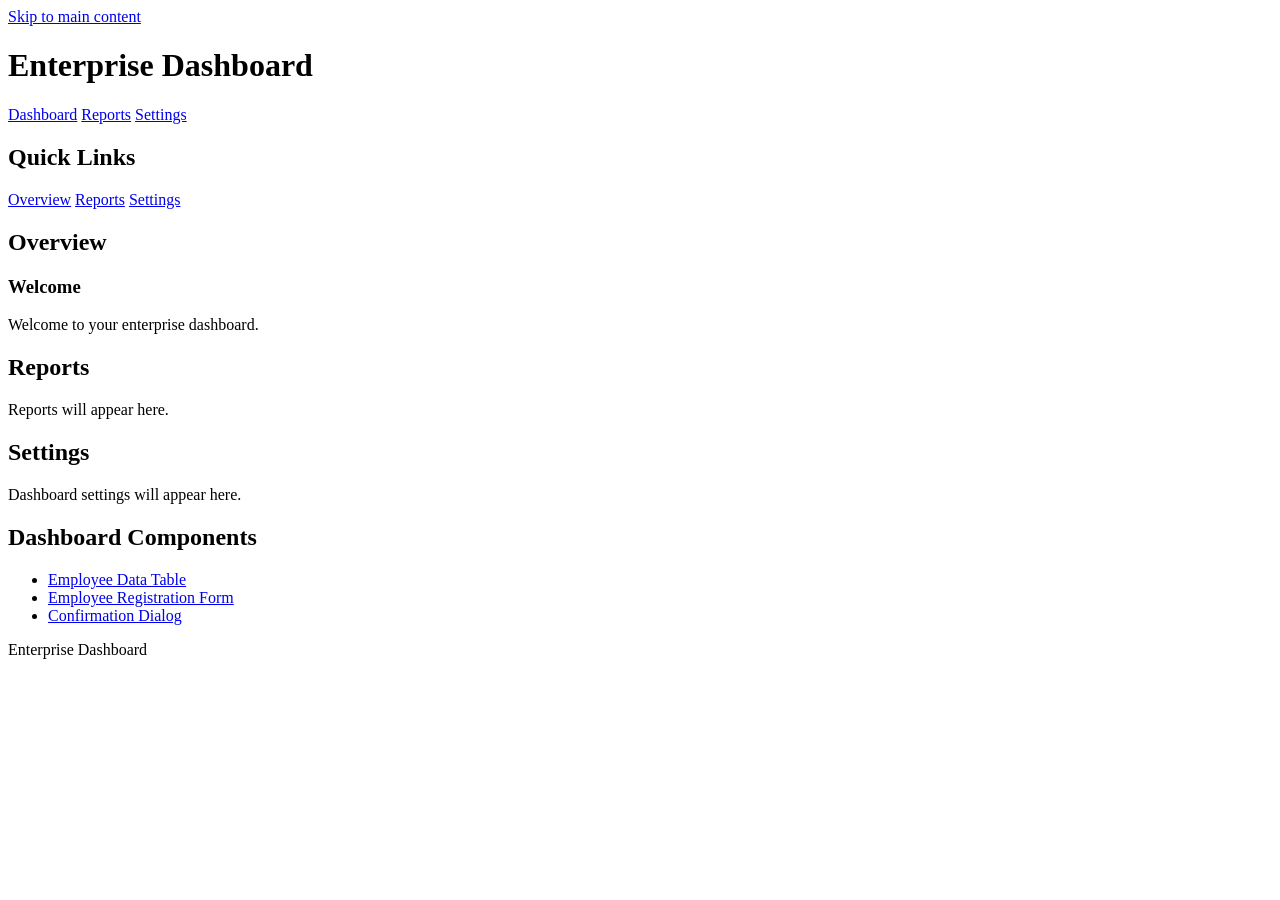
<file: index.html>
<!DOCTYPE html>
<html lang="en">
<head>
    <meta charset="UTF-8">
    <meta name="viewport" content="width=device-width, initial-scale=1.0">
    <meta name="description" content="Accessible enterprise dashboard">
    <title>Enterprise Dashboard</title>
</head>

<body>

    <a href="#main-content">Skip to main content</a>

    <header>
        <h1>Enterprise Dashboard</h1>

        <nav aria-label="Main navigation">
    <a href="index.html" aria-current="page">Dashboard</a>
    <a href="pages/reports.html">Reports</a>
    <a href="pages/settings.html">Settings</a>
</nav>
    </header>

    <aside aria-label="Sidebar">
        <h2>Quick Links</h2>
        <nav aria-label="Sidebar navigation">
    <a href="index.html" aria-current="page">Overview</a>
    <a href="pages/reports.html">Reports</a>
    <a href="pages/settings.html">Settings</a>
</nav>
    </aside>

    <main id="main-content">
        <section id="overview">
            <h2>Overview</h2>

            <article>
                <h3>Welcome</h3>
                <p>Welcome to your enterprise dashboard.</p>
            </article>
        </section>

        <section id="reports">
            <h2>Reports</h2>
            <p>Reports will appear here.</p>
        </section>

        <section id="settings">
            <h2>Settings</h2>
            <p>Dashboard settings will appear here.</p>
        </section>
        <section id="components" aria-labelledby="components-heading">
    <h2 id="components-heading">Dashboard Components</h2>

    <ul>
        <li>
            <a href="components/data-table.html">
                Employee Data Table
            </a>
        </li>

        <li>
            <a href="components/accessible-form.html">
                Employee Registration Form
            </a>
        </li>

        <li>
            <a href="components/modal.html">
                Confirmation Dialog
            </a>
        </li>
    </ul>
</section>
    </main>

    <footer>
        <p>Enterprise Dashboard</p>
    </footer>

</body>
</html>
</file>
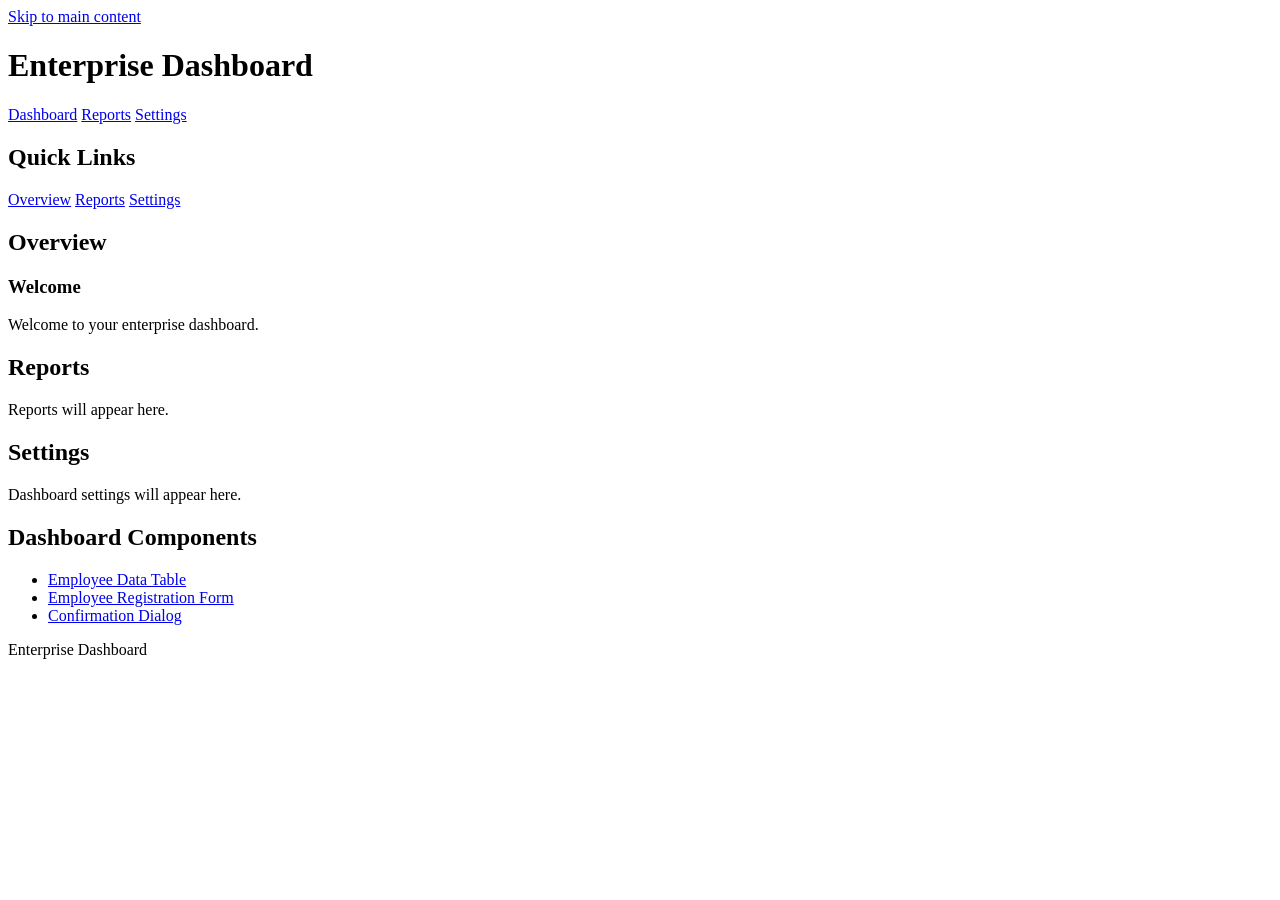
<file: Task-2/index.html>
<!DOCTYPE html>
<html lang="en">
<head>
    <meta charset="UTF-8">
    <meta name="viewport" content="width=device-width, initial-scale=1.0">
    <meta name="description" content="Accessible enterprise dashboard">
    <title>Enterprise Dashboard</title>
</head>

<body>

    <a href="#main-content">Skip to main content</a>

    <header>
        <h1>Enterprise Dashboard</h1>

        <nav aria-label="Main navigation">
    <a href="index.html" aria-current="page">Dashboard</a>
    <a href="pages/reports.html">Reports</a>
    <a href="pages/settings.html">Settings</a>
</nav>
    </header>

    <aside aria-label="Sidebar">
        <h2>Quick Links</h2>
        <nav aria-label="Sidebar navigation">
    <a href="index.html" aria-current="page">Overview</a>
    <a href="pages/reports.html">Reports</a>
    <a href="pages/settings.html">Settings</a>
</nav>
    </aside>

    <main id="main-content">
        <section id="overview">
            <h2>Overview</h2>

            <article>
                <h3>Welcome</h3>
                <p>Welcome to your enterprise dashboard.</p>
            </article>
        </section>

        <section id="reports">
            <h2>Reports</h2>
            <p>Reports will appear here.</p>
        </section>

        <section id="settings">
            <h2>Settings</h2>
            <p>Dashboard settings will appear here.</p>
        </section>
        <section id="components" aria-labelledby="components-heading">
    <h2 id="components-heading">Dashboard Components</h2>

    <ul>
        <li>
            <a href="components/data-table.html">
                Employee Data Table
            </a>
        </li>

        <li>
            <a href="components/accessible-form.html">
                Employee Registration Form
            </a>
        </li>

        <li>
            <a href="components/modal.html">
                Confirmation Dialog
            </a>
        </li>
    </ul>
</section>
    </main>

    <footer>
        <p>Enterprise Dashboard</p>
    </footer>

</body>
</html>
</file>
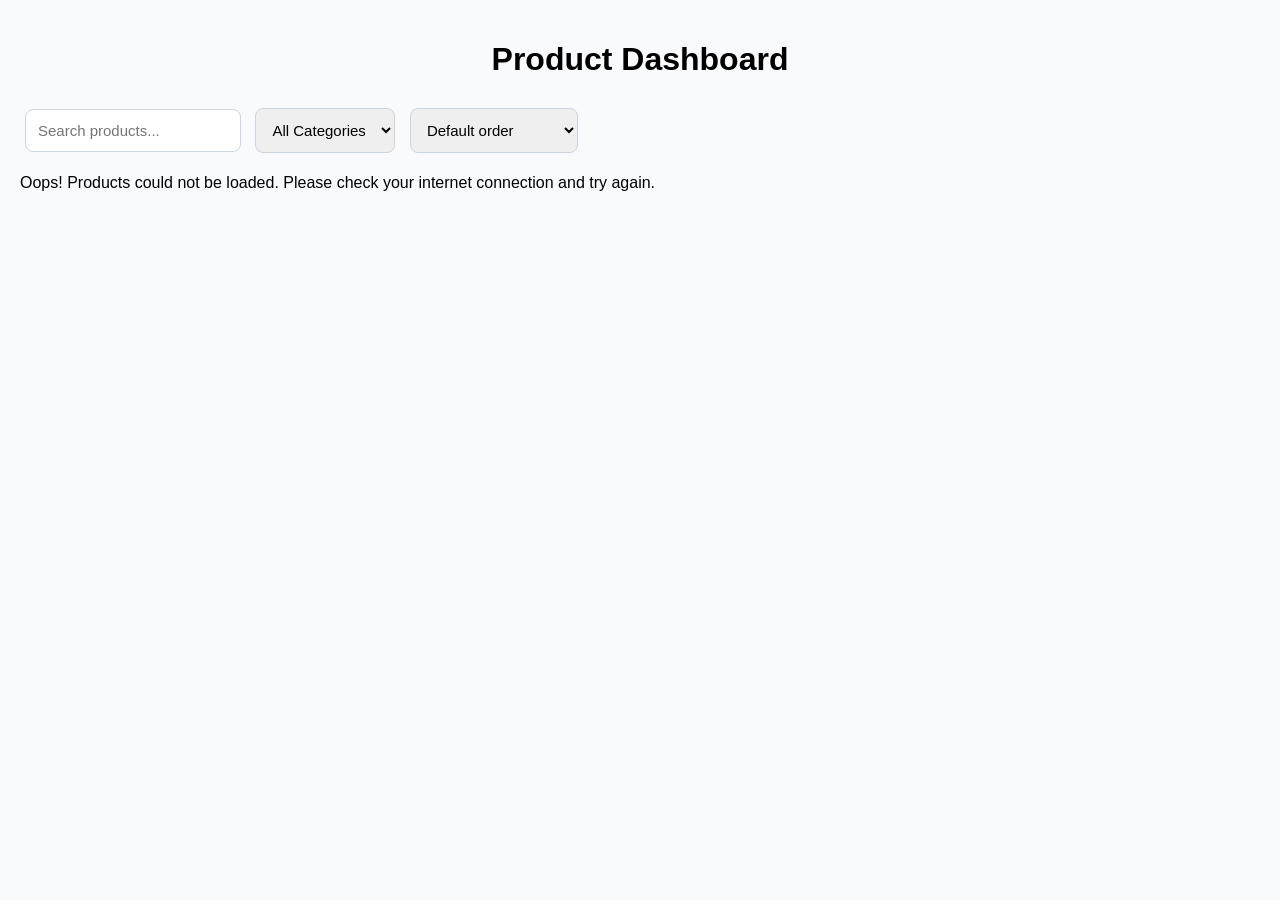
<file: Task-4/index.html>
<!DOCTYPE html>
<html lang="en">
<head>
    <meta charset="UTF-8">
    <meta name="viewport" content="width=device-width, initial-scale=1.0">
    <meta name="description" content="Dynamic product dashboard">
    <link rel="stylesheet" href="style.css">
    <title>Product Dashboard</title>
</head>
<body>

    <header>
        <h1>Product Dashboard</h1>
    </header>

    <main>
        <input
            type="search"
            id="searchInput"
            placeholder="Search products..."
            aria-label="Search products"
        >

        <select id="categoryFilter" aria-label="Filter by category">
            <option value="all">All Categories</option>
        </select>

        <select id="sortSelect" aria-label="Sort products">
            <option value="default">Default order</option>
            <option value="low-high">Price: Low to High</option>
            <option value="high-low">Price: High to Low</option>
        </select>

  <div id="loadingMessage" role="status">
    <p>Loading products...</p>
    <div class="skeleton-container">
        <div class="skeleton-card"></div>
        <div class="skeleton-card"></div>
        <div class="skeleton-card"></div>
    </div>
</div>

        <p id="errorMessage" role="alert" hidden></p>

        <section id="productList" aria-label="Products">
        </section>
    </main>

    <script type="module" src="app.js"></script>

</body>
</html>
</file>
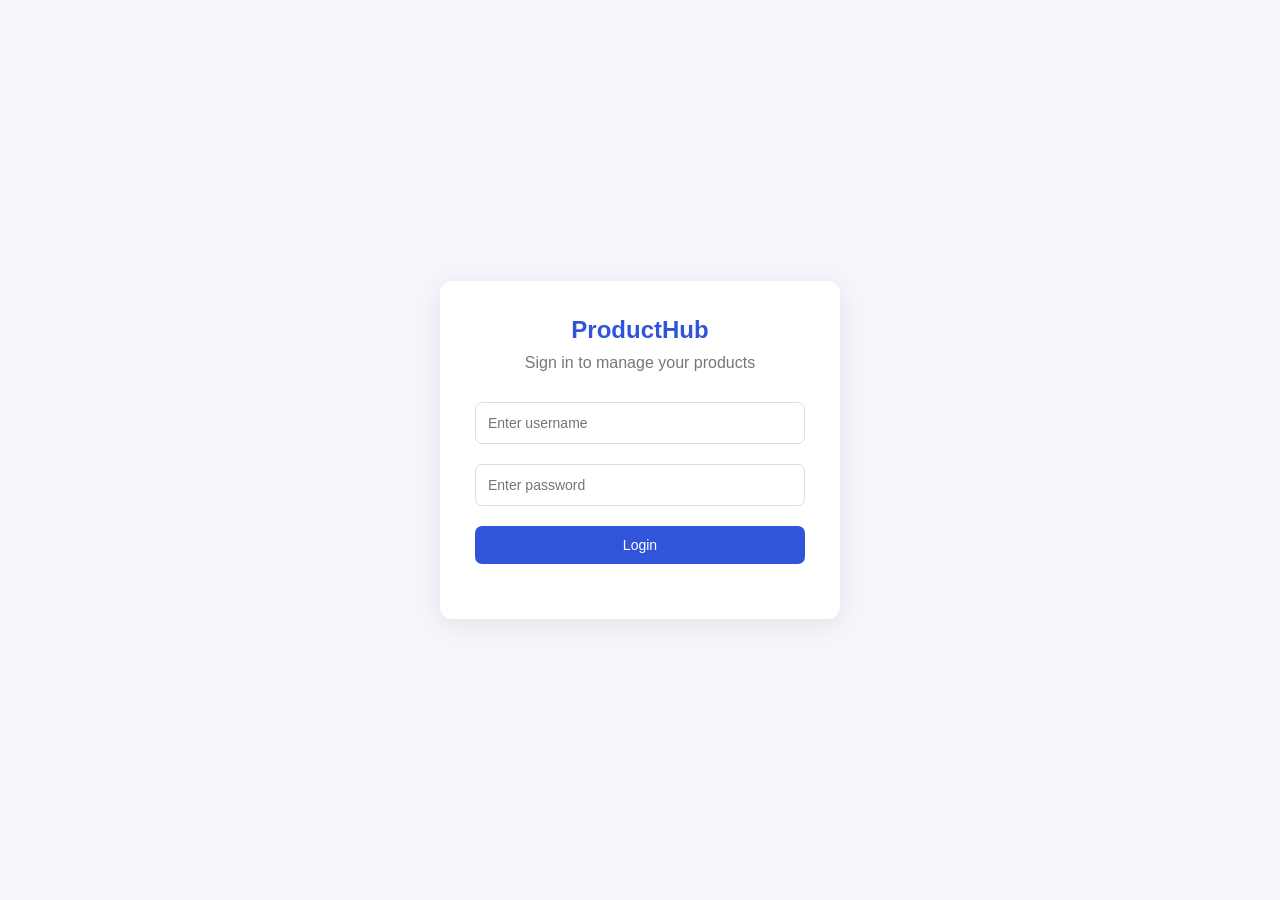
<file: Task-5/index.html>
<!DOCTYPE html>
<html lang="en">
<head>
    <meta charset="UTF-8">
    <meta name="viewport" content="width=device-width, initial-scale=1.0">
    <title>ProductHub | Management Dashboard</title>
    <link rel="stylesheet" href="css/style.css">
</head>
<body>

    <!-- Login Section -->
    <section id="loginSection">
        <div class="login-container">
            <h1>ProductHub</h1>
            <p>Sign in to manage your products</p>

            <form id="loginForm">
                <input
                    type="text"
                    id="username"
                    placeholder="Enter username"
                    required
                >

                <input
                    type="password"
                    id="password"
                    placeholder="Enter password"
                    required
                >

                <button type="submit">Login</button>
                <p id="loginError"></p>
            </form>
        </div>
    </section>

    <!-- Dashboard Section -->
    <section id="dashboardSection" hidden>

        <header>
            <h1>ProductHub</h1>
            <div>
                <span id="welcomeMessage"></span>
                <button id="logoutBtn">Logout</button>
            </div>
        </header>

        <main class="dashboard">

            <div class="dashboard-heading">
                <div>
                    <h2>Product Management</h2>
                    <p>Manage your product collection</p>
                </div>
                <button id="addProductBtn">+ Add Product</button>
            </div>

            <!-- Product Form -->
            <section id="productFormSection" hidden>
                <h3 id="formTitle">Add New Product</h3>

                <form id="productForm">
                    <input type="hidden" id="productId">

                    <input
                        type="text"
                        id="productName"
                        placeholder="Product name"
                        required
                    >

                    <input
                        type="number"
                        id="productPrice"
                        placeholder="Price"
                        min="0.01"
                        step="0.01"
                        required
                    >

                    <input
                        type="text"
                        id="productCategory"
                        placeholder="Category"
                        required
                    >

                    <textarea
                        id="productDescription"
                        placeholder="Product description"
                        required
                    ></textarea>

                    <button type="submit">Save Product</button>
                    <button type="button" id="cancelBtn">Cancel</button>
                </form>
            </section>

            <!-- Product Catalog -->
            <section>
                <h3>Our Products</h3>

                <input
                    type="search"
                    id="searchInput"
                    placeholder="Search products..."
                >

                <p id="productCount"></p>

                <div id="productList" class="product-grid"></div>

                <p id="emptyMessage" hidden>No products found.</p>
            </section>

        </main>
    </section>

    <script type="module" src="js/app.js"></script>

</body>
</html>
</file>
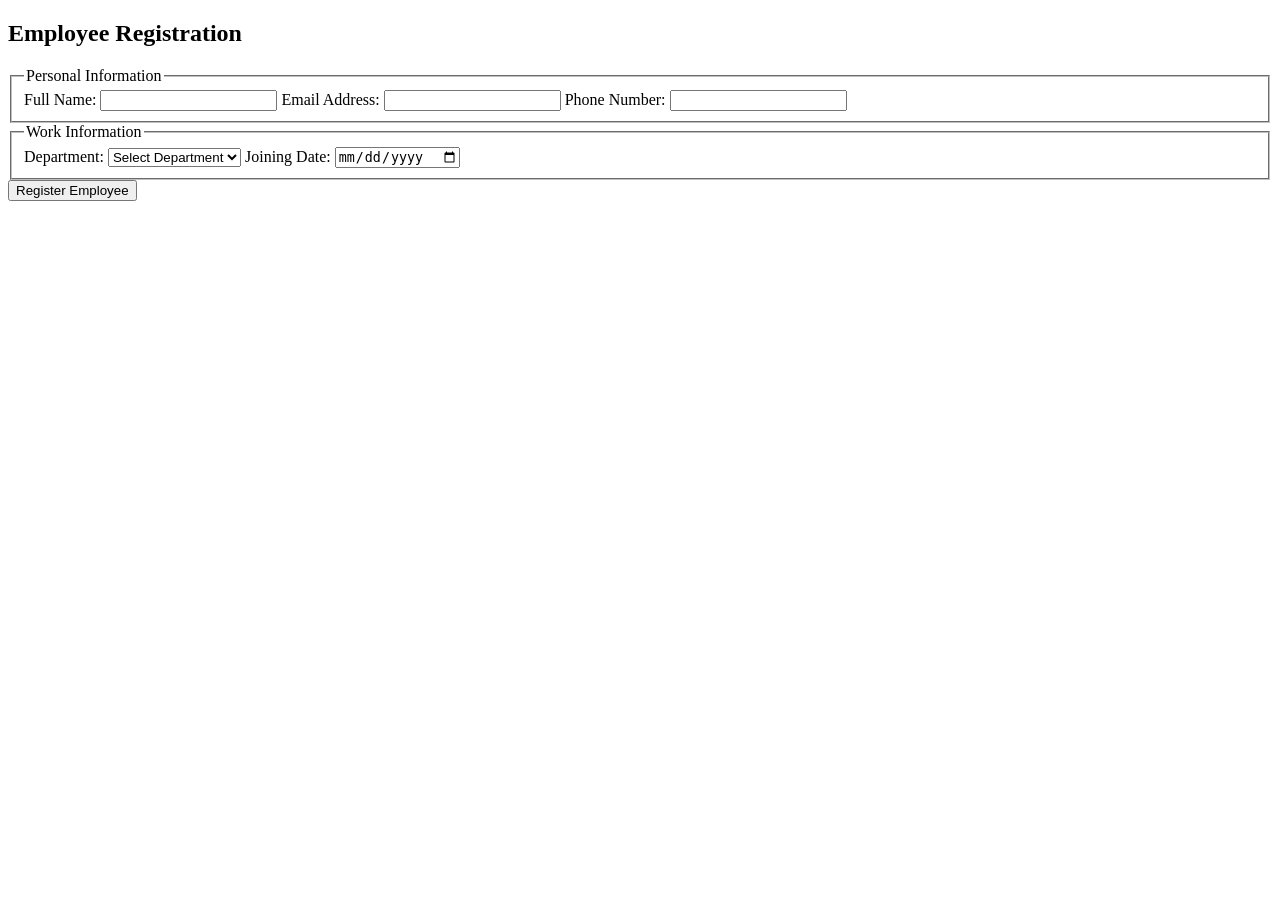
<file: components/accessible-form.html>
<!DOCTYPE html>
<html lang="en">
<head>
    <meta charset="UTF-8">
    <meta name="viewport" content="width=device-width, initial-scale=1.0">
    <title>Employee Registration Form</title>
</head>
<body>

    <main>
        <section aria-labelledby="form-heading">

            <h1 id="form-heading">Employee Registration</h1>

            <form action="#" method="get">

                <fieldset>
                    <legend>Personal Information</legend>

                    <label for="name">Full Name:</label>
                    <input
                        type="text"
                        id="name"
                        name="name"
                        autocomplete="name"
                        required
                    >

                    <label for="email">Email Address:</label>
                    <input
                        type="email"
                        id="email"
                        name="email"
                        autocomplete="email"
                        required
                    >

                    <label for="phone">Phone Number:</label>
                    <input
                        type="tel"
                        id="phone"
                        name="phone"
                        autocomplete="tel"
                        required
                    >
                </fieldset>

                <fieldset>
                    <legend>Work Information</legend>

                    <label for="department">Department:</label>
                    <select id="department" name="department" required>
                        <option value="">Select Department</option>
                        <option value="development">Development</option>
                        <option value="testing">Testing</option>
                        <option value="design">Design</option>
                    </select>

                    <label for="joining-date">Joining Date:</label>
                    <input
                        type="date"
                        id="joining-date"
                        name="joining-date"
                        required
                    >
                </fieldset>

                <button type="submit">Register Employee</button>

            </form>

        </section>
    </main>

</body>
</html>
</file>
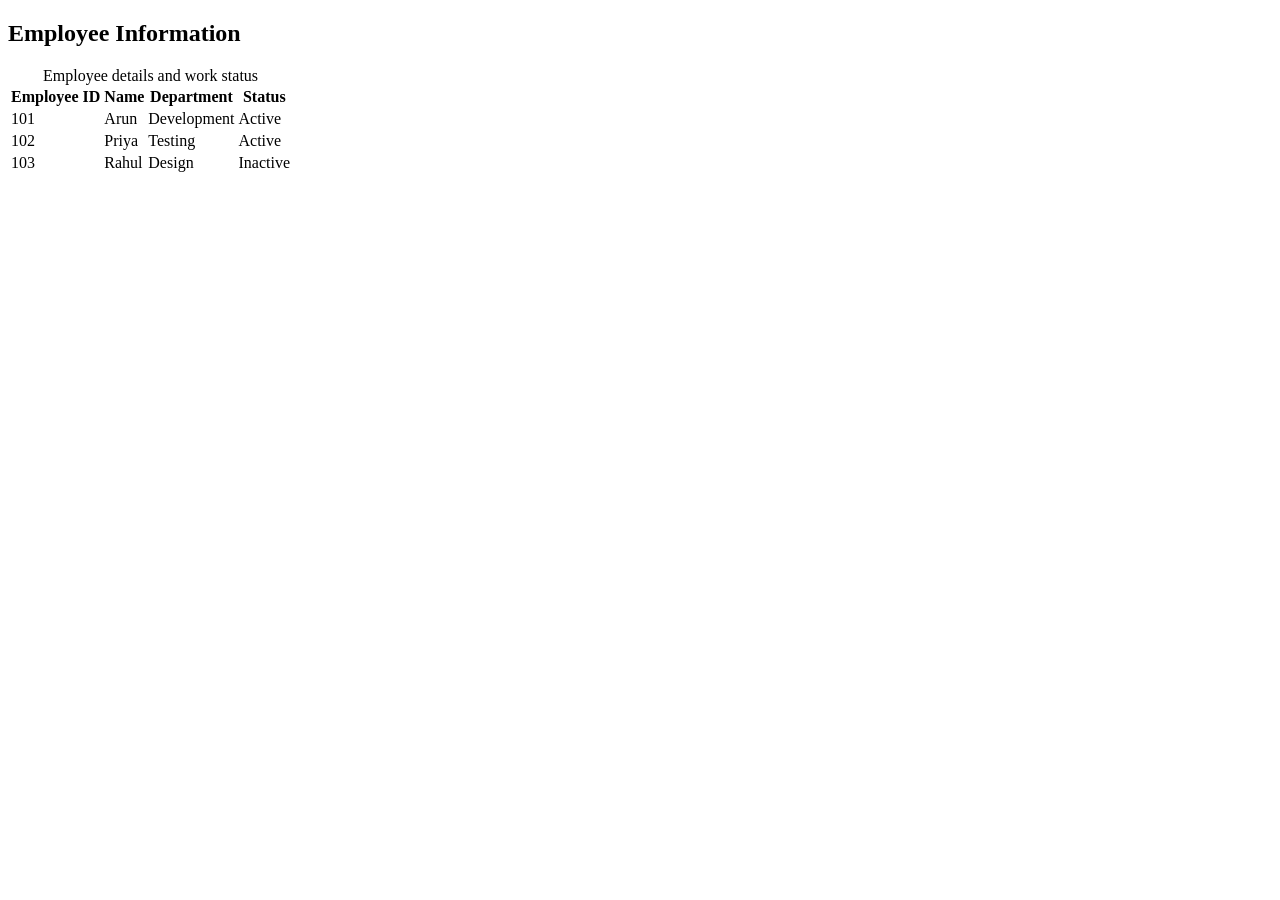
<file: components/data-table.html>
<!DOCTYPE html>
<html lang="en">
<head>
    <meta charset="UTF-8">
    <meta name="viewport" content="width=device-width, initial-scale=1.0">
    <title>Employee Data Table</title>
</head>
<body>

    <main>
        <section aria-labelledby="employee-heading">

            <h1 id="employee-heading">Employee Information</h1>

            <table>
                <caption>Employee details and work status</caption>

                <thead>
                    <tr>
                        <th scope="col">Employee ID</th>
                        <th scope="col">Name</th>
                        <th scope="col">Department</th>
                        <th scope="col">Status</th>
                    </tr>
                </thead>

                <tbody>
                    <tr>
                        <td>101</td>
                        <td>Arun</td>
                        <td>Development</td>
                        <td>Active</td>
                    </tr>

                    <tr>
                        <td>102</td>
                        <td>Priya</td>
                        <td>Testing</td>
                        <td>Active</td>
                    </tr>

                    <tr>
                        <td>103</td>
                        <td>Rahul</td>
                        <td>Design</td>
                        <td>Inactive</td>
                    </tr>
                </tbody>
            </table>

        </section>
    </main>

</body>
</html>
</file>
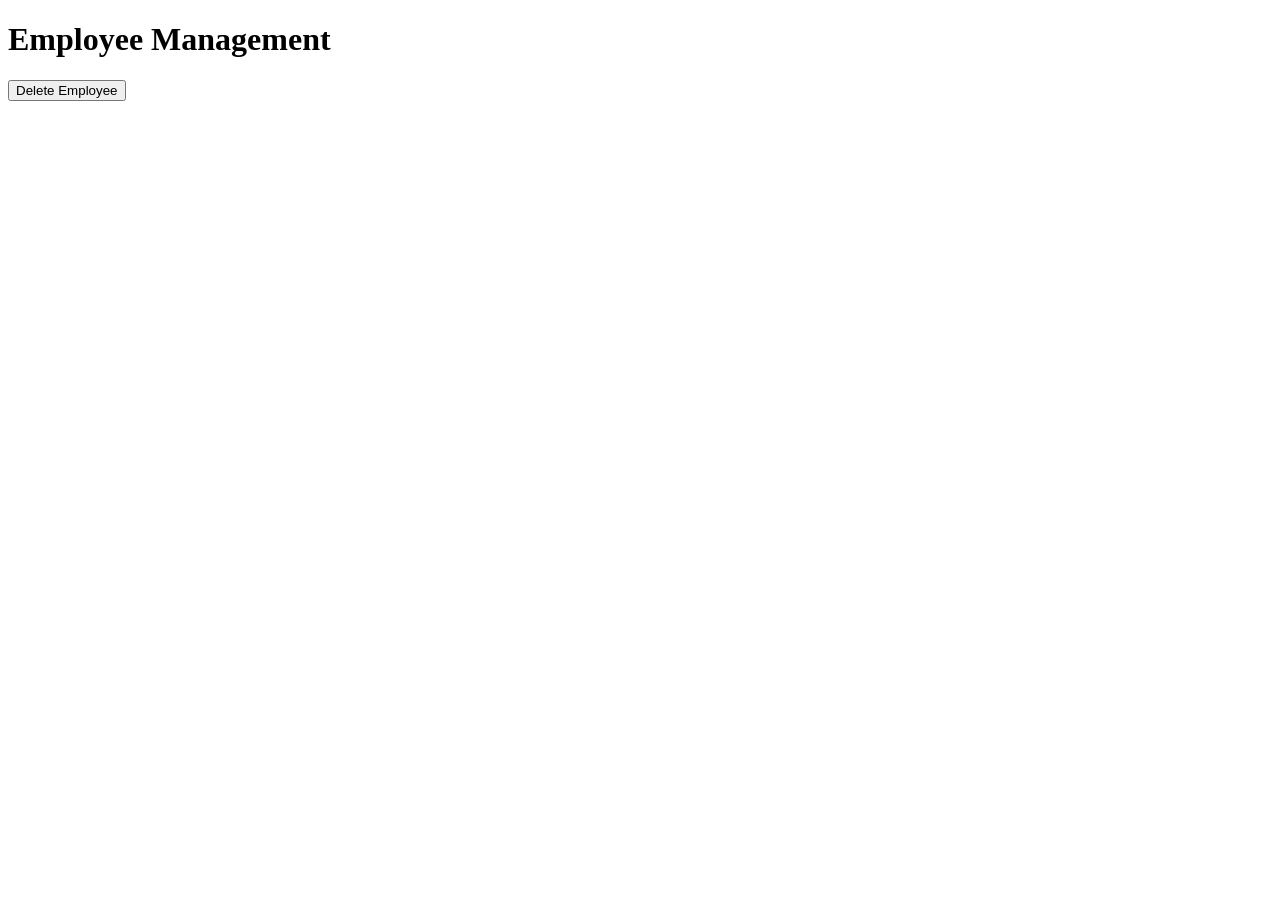
<file: components/modal.html>
<!DOCTYPE html>
<html lang="en">
<head>
    <meta charset="UTF-8">
    <meta name="viewport" content="width=device-width, initial-scale=1.0">
    <title>Accessible Modal Dialog</title>
</head>
<body>

    <main>
        <h1>Employee Management</h1>

        <button type="button" id="open-modal">
            Delete Employee
        </button>

        <dialog
            id="confirm-dialog"
            aria-labelledby="dialog-title"
            aria-describedby="dialog-description"
        >
            <h2 id="dialog-title">Confirm Deletion</h2>

            <p id="dialog-description">
                Are you sure you want to delete this employee?
            </p>

            <form method="dialog">
                <button type="submit" value="cancel">
                    Cancel
                </button>

                <button type="submit" value="confirm">
                    Confirm
                </button>
            </form>
        </dialog>
    </main>
<script>
    const dialog = document.getElementById("confirm-dialog");
    const openButton = document.getElementById("open-modal");

    openButton.addEventListener("click", function () {
        dialog.showModal();
    });
</script>
</body>
</html>
</file>
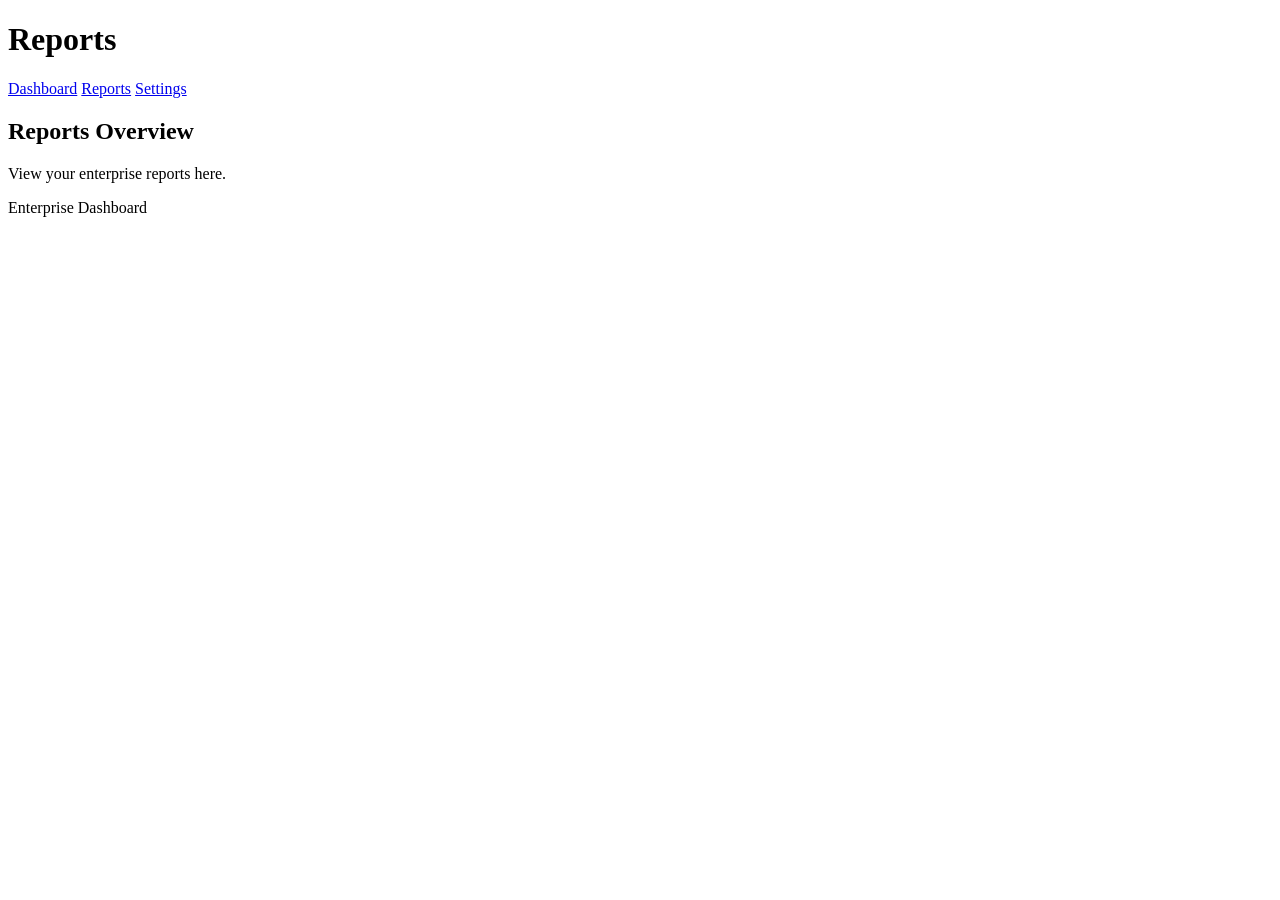
<file: pages/reports.html>
<!DOCTYPE html>
<html lang="en">
<head>
    <meta charset="UTF-8">
    <meta name="viewport" content="width=device-width, initial-scale=1.0">
    <title>Reports | Enterprise Dashboard</title>
</head>
<body>

    <header>
        <h1>Reports</h1>
        <nav aria-label="Main navigation">
            <a href="../index.html">Dashboard</a>
            <a href="reports.html" aria-current="page">Reports</a>
            <a href="settings.html">Settings</a>
        </nav>
    </header>

    <main>
        <section>
            <h2>Reports Overview</h2>
            <p>View your enterprise reports here.</p>
        </section>
    </main>

    <footer>
        <p>Enterprise Dashboard</p>
    </footer>

</body>
</html>
</file>
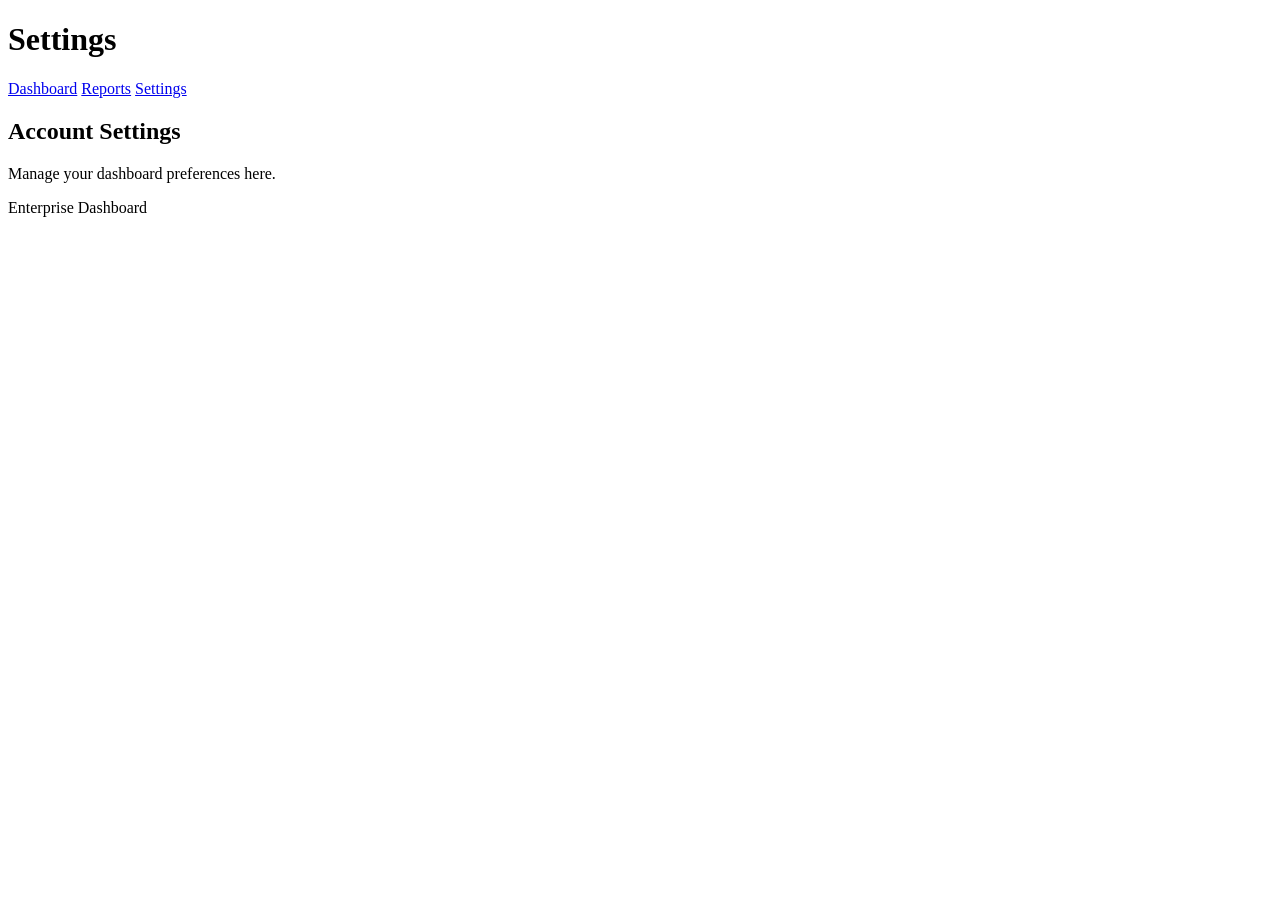
<file: pages/settings.html>
<!DOCTYPE html>
<html lang="en">
<head>
    <meta charset="UTF-8">
    <meta name="viewport" content="width=device-width, initial-scale=1.0">
    <title>Settings | Enterprise Dashboard</title>
</head>
<body>

    <header>
        <h1>Settings</h1>

        <nav aria-label="Main navigation">
            <a href="../index.html">Dashboard</a>
            <a href="reports.html">Reports</a>
            <a href="settings.html" aria-current="page">Settings</a>
        </nav>
    </header>

    <main>
        <section>
            <h2>Account Settings</h2>
            <p>Manage your dashboard preferences here.</p>
        </section>
    </main>

    <footer>
        <p>Enterprise Dashboard</p>
    </footer>

</body>
</html>
</file>
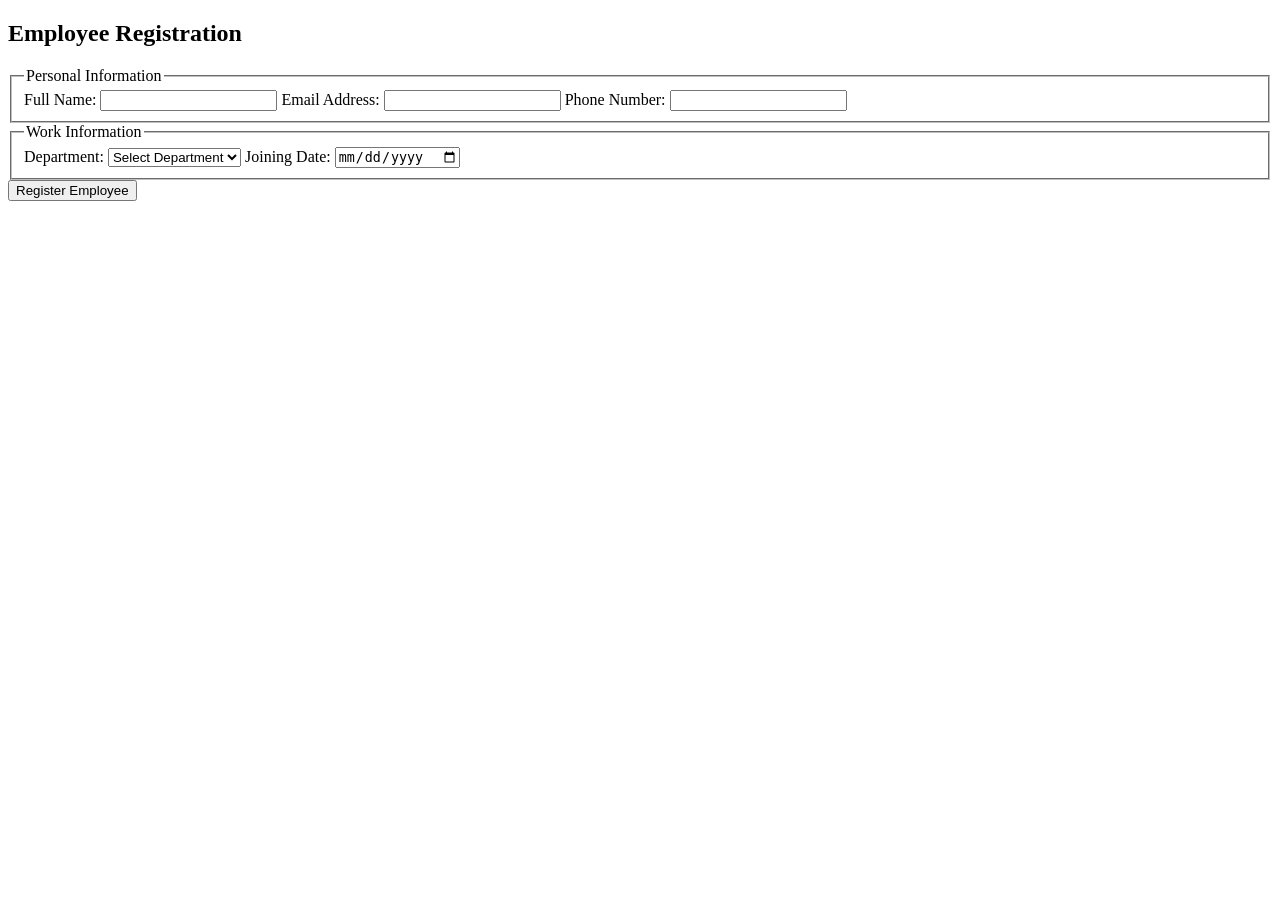
<file: Task-2/components/accessible-form.html>
<!DOCTYPE html>
<html lang="en">
<head>
    <meta charset="UTF-8">
    <meta name="viewport" content="width=device-width, initial-scale=1.0">
    <title>Employee Registration Form</title>
</head>
<body>

    <main>
        <section aria-labelledby="form-heading">

            <h1 id="form-heading">Employee Registration</h1>

            <form action="#" method="get">

                <fieldset>
                    <legend>Personal Information</legend>

                    <label for="name">Full Name:</label>
                    <input
                        type="text"
                        id="name"
                        name="name"
                        autocomplete="name"
                        required
                    >

                    <label for="email">Email Address:</label>
                    <input
                        type="email"
                        id="email"
                        name="email"
                        autocomplete="email"
                        required
                    >

                    <label for="phone">Phone Number:</label>
                    <input
                        type="tel"
                        id="phone"
                        name="phone"
                        autocomplete="tel"
                        required
                    >
                </fieldset>

                <fieldset>
                    <legend>Work Information</legend>

                    <label for="department">Department:</label>
                    <select id="department" name="department" required>
                        <option value="">Select Department</option>
                        <option value="development">Development</option>
                        <option value="testing">Testing</option>
                        <option value="design">Design</option>
                    </select>

                    <label for="joining-date">Joining Date:</label>
                    <input
                        type="date"
                        id="joining-date"
                        name="joining-date"
                        required
                    >
                </fieldset>

                <button type="submit">Register Employee</button>

            </form>

        </section>
    </main>

</body>
</html>
</file>
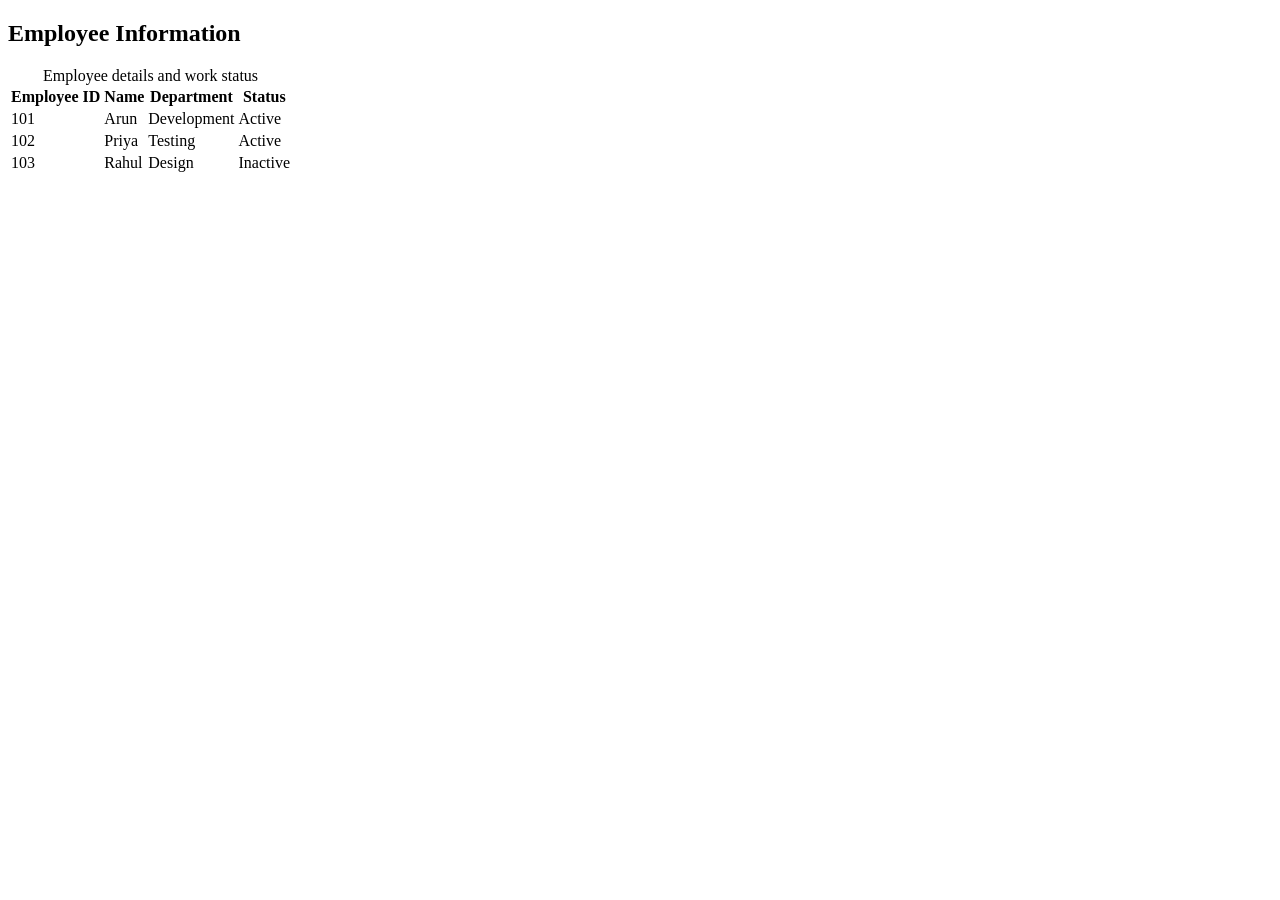
<file: Task-2/components/data-table.html>
<!DOCTYPE html>
<html lang="en">
<head>
    <meta charset="UTF-8">
    <meta name="viewport" content="width=device-width, initial-scale=1.0">
    <title>Employee Data Table</title>
</head>
<body>

    <main>
        <section aria-labelledby="employee-heading">

            <h1 id="employee-heading">Employee Information</h1>

            <table>
                <caption>Employee details and work status</caption>

                <thead>
                    <tr>
                        <th scope="col">Employee ID</th>
                        <th scope="col">Name</th>
                        <th scope="col">Department</th>
                        <th scope="col">Status</th>
                    </tr>
                </thead>

                <tbody>
                    <tr>
                        <td>101</td>
                        <td>Arun</td>
                        <td>Development</td>
                        <td>Active</td>
                    </tr>

                    <tr>
                        <td>102</td>
                        <td>Priya</td>
                        <td>Testing</td>
                        <td>Active</td>
                    </tr>

                    <tr>
                        <td>103</td>
                        <td>Rahul</td>
                        <td>Design</td>
                        <td>Inactive</td>
                    </tr>
                </tbody>
            </table>

        </section>
    </main>

</body>
</html>
</file>
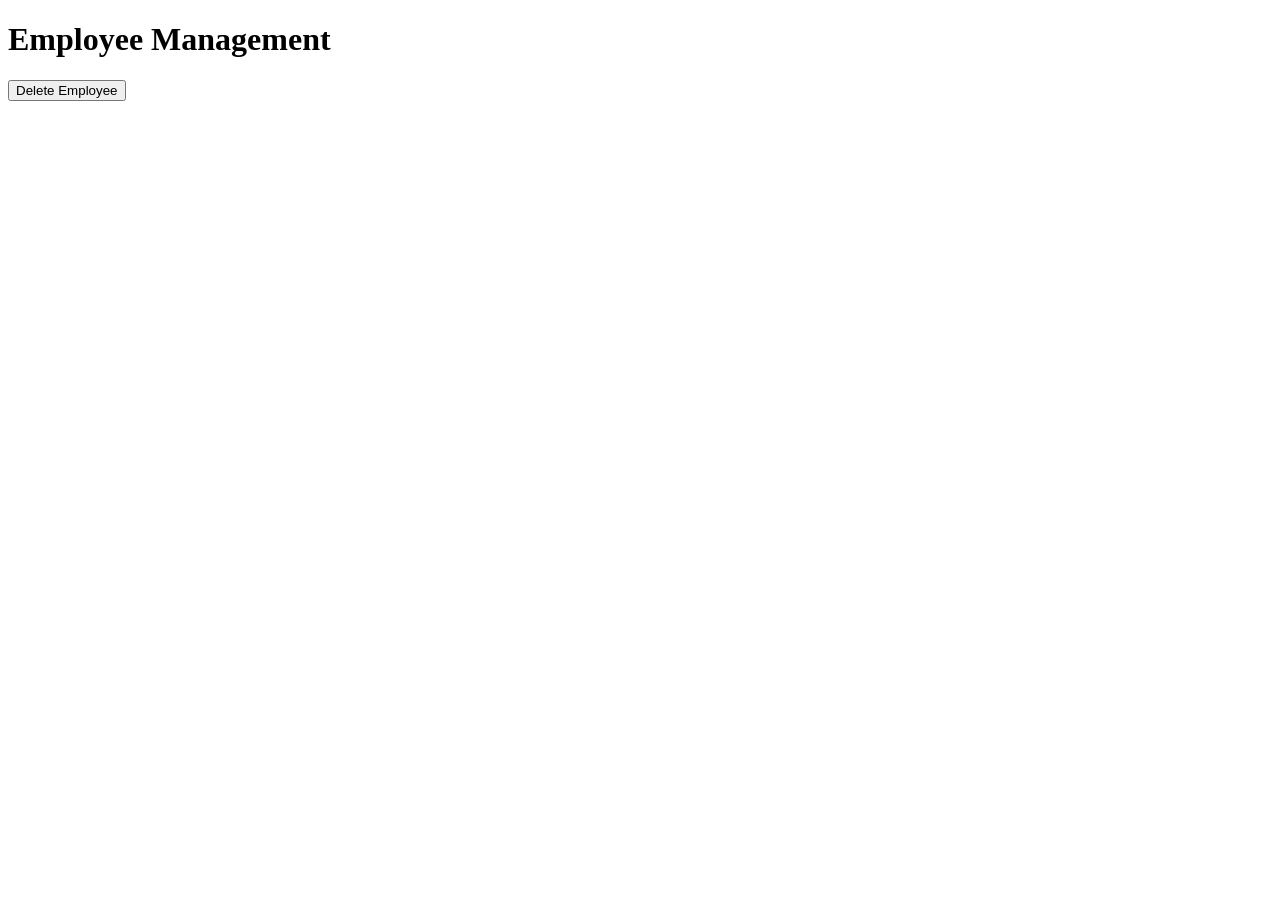
<file: Task-2/components/modal.html>
<!DOCTYPE html>
<html lang="en">
<head>
    <meta charset="UTF-8">
    <meta name="viewport" content="width=device-width, initial-scale=1.0">
    <title>Accessible Modal Dialog</title>
</head>
<body>

    <main>
        <h1>Employee Management</h1>

        <button type="button" id="open-modal">
            Delete Employee
        </button>

        <dialog
            id="confirm-dialog"
            aria-labelledby="dialog-title"
            aria-describedby="dialog-description"
        >
            <h2 id="dialog-title">Confirm Deletion</h2>

            <p id="dialog-description">
                Are you sure you want to delete this employee?
            </p>

            <form method="dialog">
                <button type="submit" value="cancel">
                    Cancel
                </button>

                <button type="submit" value="confirm">
                    Confirm
                </button>
            </form>
        </dialog>
    </main>
<script>
    const dialog = document.getElementById("confirm-dialog");
    const openButton = document.getElementById("open-modal");

    openButton.addEventListener("click", function () {
        dialog.showModal();
    });
</script>
</body>
</html>
</file>
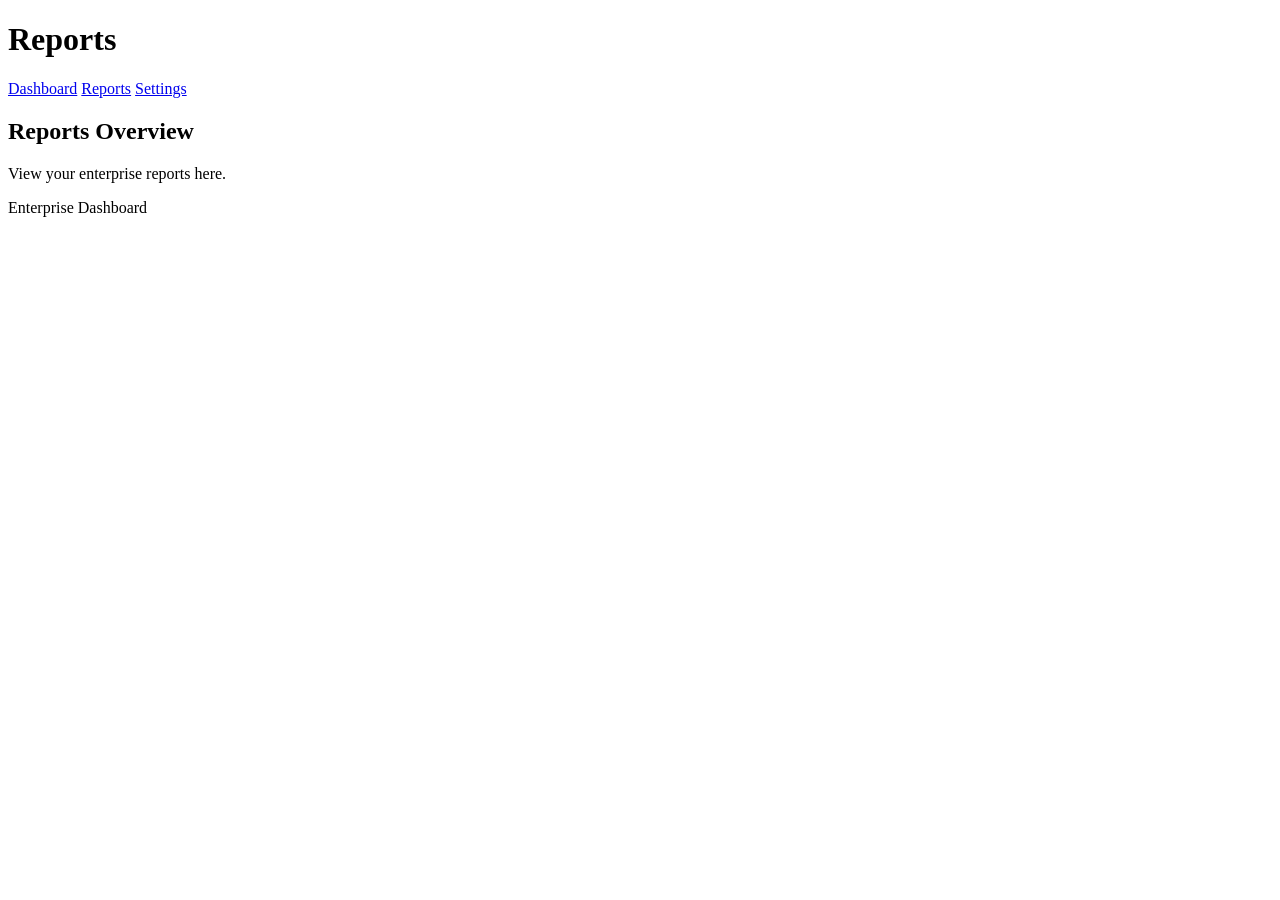
<file: Task-2/pages/reports.html>
<!DOCTYPE html>
<html lang="en">
<head>
    <meta charset="UTF-8">
    <meta name="viewport" content="width=device-width, initial-scale=1.0">
    <title>Reports | Enterprise Dashboard</title>
</head>
<body>

    <header>
        <h1>Reports</h1>
        <nav aria-label="Main navigation">
            <a href="../index.html">Dashboard</a>
            <a href="reports.html" aria-current="page">Reports</a>
            <a href="settings.html">Settings</a>
        </nav>
    </header>

    <main>
        <section>
            <h2>Reports Overview</h2>
            <p>View your enterprise reports here.</p>
        </section>
    </main>

    <footer>
        <p>Enterprise Dashboard</p>
    </footer>

</body>
</html>
</file>
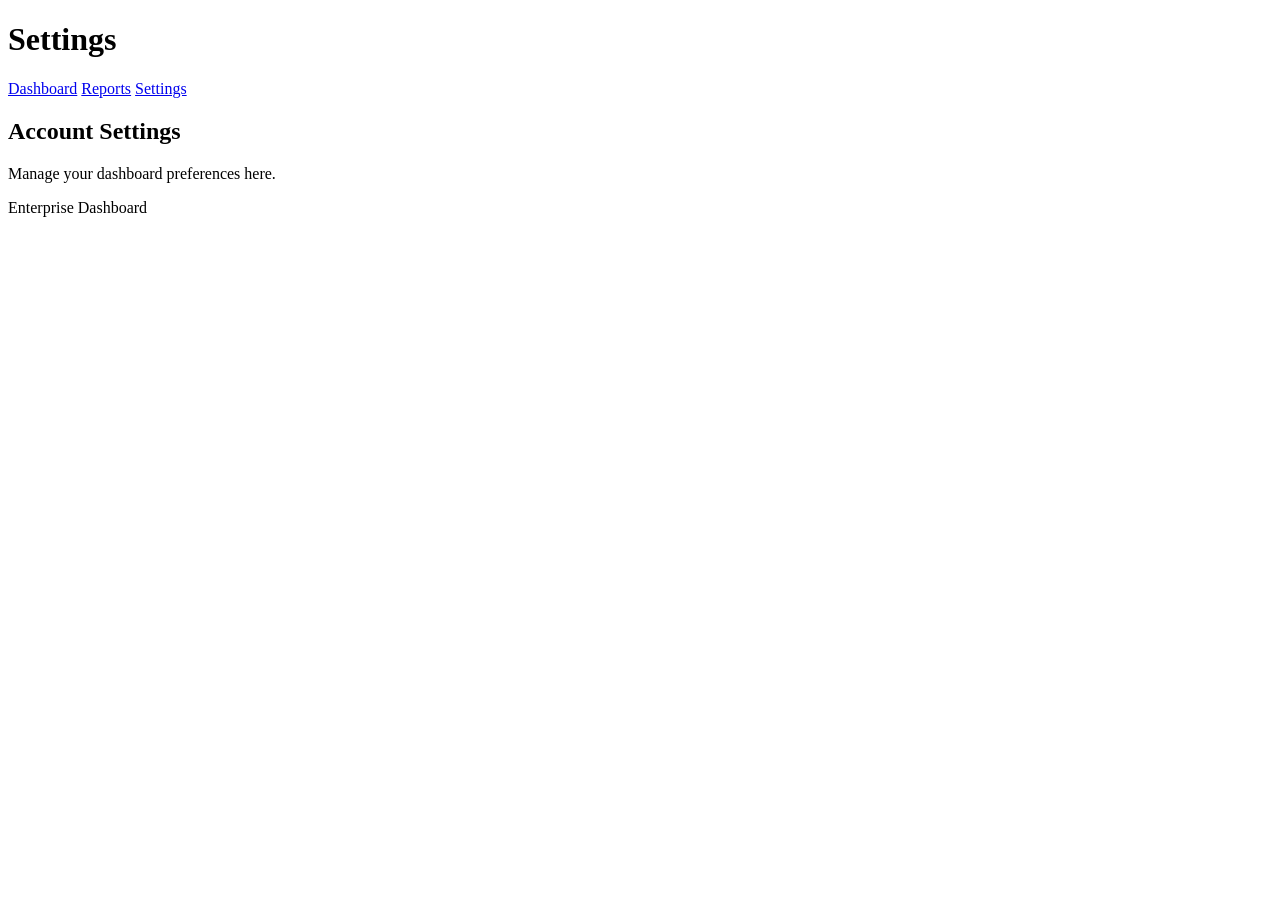
<file: Task-2/pages/settings.html>
<!DOCTYPE html>
<html lang="en">
<head>
    <meta charset="UTF-8">
    <meta name="viewport" content="width=device-width, initial-scale=1.0">
    <title>Settings | Enterprise Dashboard</title>
</head>
<body>

    <header>
        <h1>Settings</h1>

        <nav aria-label="Main navigation">
            <a href="../index.html">Dashboard</a>
            <a href="reports.html">Reports</a>
            <a href="settings.html" aria-current="page">Settings</a>
        </nav>
    </header>

    <main>
        <section>
            <h2>Account Settings</h2>
            <p>Manage your dashboard preferences here.</p>
        </section>
    </main>

    <footer>
        <p>Enterprise Dashboard</p>
    </footer>

</body>
</html>
</file>
<file: Task-4/style.css>
/* General page styling */
* {
    box-sizing: border-box;
}

body {
    margin: 0;
    padding: 20px;
    font-family: Arial, sans-serif;
    background-color: #f8fafc;
}

/* Header */
header {
    text-align: center;
    margin-bottom: 25px;
}

/* Search and filter controls */
main > input,
main > select {
    padding: 12px;
    margin: 5px;
    border: 1px solid #cbd5e1;
    border-radius: 8px;
    font-size: 15px;
    max-width: 100%;
}

/* Product grid */
#productList {
    display: grid;
    grid-template-columns: repeat(auto-fit, minmax(200px, 1fr));
    gap: 20px;
    margin-top: 25px;
}

/* Product cards */
#productList article {
    background-color: white;
    padding: 15px;
    border-radius: 12px;
    box-shadow: 0 2px 8px rgba(0, 0, 0, 0.08);
    overflow-wrap: anywhere;
}

/* Product images */
#productList img {
    width: 100%;
    height: 180px;
    object-fit: contain;
}
/* Loading skeleton layout */
.skeleton-container {
    display: grid;
    grid-template-columns: repeat(auto-fit, minmax(200px, 1fr));
    gap: 20px;
    margin-top: 20px;
}

/* Skeleton card */
.skeleton-card {
    height: 220px;
    border-radius: 12px;
    background: linear-gradient(
        90deg,
        #e2e8f0 25%,
        #f8fafc 50%,
        #e2e8f0 75%
    );
    background-size: 200% 100%;
    animation: skeleton-loading 1.5s infinite;
}

/* Animation */
@keyframes skeleton-loading {
    from {
        background-position: 200% 0;
    }

    to {
        background-position: -200% 0;
    }
}
/* Mobile responsiveness */
@media (max-width: 600px) {

    body {
        padding: 12px;
    }

    header h1 {
        font-size: 24px;
    }

    main > input,
    main > select {
        width: 100%;
        margin: 6px 0;
    }

    #productList {
        grid-template-columns: 1fr;
        gap: 15px;
    }

    #productList article {
        padding: 12px;
    }

}
</file>
<file: Task-5/css/style.css>
/* General Reset */
* {
    margin: 0;
    padding: 0;
    box-sizing: border-box;
}

body {
    font-family: Arial, sans-serif;
    background: #f4f6fb;
    color: #222;
}

/* Login Section */
#loginSection {
    min-height: 100vh;
    display: flex;
    justify-content: center;
    align-items: center;
    padding: 20px;
}

.login-container {
    width: 100%;
    max-width: 400px;
    background: white;
    padding: 35px;
    border-radius: 12px;
    box-shadow: 0 5px 25px rgba(0, 0, 0, 0.08);
    text-align: center;
}

.login-container h1 {
    color: #3155d9;
    margin-bottom: 10px;
}

.login-container p {
    color: #777;
    margin-bottom: 20px;
}

/* Forms */
input,
textarea {
    width: 100%;
    padding: 12px;
    margin: 10px 0;
    border: 1px solid #ddd;
    border-radius: 7px;
    font-size: 14px;
}

textarea {
    min-height: 90px;
    resize: vertical;
}

input:focus,
textarea:focus {
    outline: 2px solid #3155d9;
    border-color: transparent;
}

/* Buttons */
button {
    padding: 11px 18px;
    border: none;
    border-radius: 7px;
    background: #3155d9;
    color: white;
    cursor: pointer;
    font-size: 14px;
    transition: background 0.2s;
}

button:hover {
    background: #203eaf;
}

.login-container button {
    width: 100%;
    margin-top: 10px;
}

/* Header */
header {
    background: white;
    padding: 18px 5%;
    display: flex;
    justify-content: space-between;
    align-items: center;
    box-shadow: 0 2px 8px rgba(0, 0, 0, 0.05);
}

header h1 {
    color: #3155d9;
    font-size: 24px;
}

header button {
    margin-left: 15px;
    background: #e74c3c;
}

/* Dashboard */
.dashboard {
    max-width: 1200px;
    margin: auto;
    padding: 35px 20px;
}

.dashboard-heading {
    display: flex;
    justify-content: space-between;
    align-items: center;
    gap: 15px;
    margin-bottom: 30px;
}

.dashboard-heading h2 {
    margin-bottom: 8px;
}

.dashboard-heading p {
    color: #777;
}

/* Product Form */
#productFormSection {
    background: white;
    padding: 25px;
    border-radius: 10px;
    margin-bottom: 30px;
}

#productFormSection h3 {
    margin-bottom: 15px;
}

/* Product Catalog */
.product-grid {
    display: grid;
    grid-template-columns: repeat(auto-fit, minmax(230px, 1fr));
    gap: 20px;
    margin-top: 20px;
}

.product-card {
    background: white;
    padding: 20px;
    border-radius: 10px;
    box-shadow: 0 3px 12px rgba(0, 0, 0, 0.05);
}

.product-card h3 {
    margin-bottom: 10px;
    color: #3155d9;
}

.product-card p {
    margin: 8px 0;
    color: #666;
}

.product-card .price {
    color: #198754;
    font-weight: bold;
    font-size: 18px;
}

.product-card button {
    margin: 10px 5px 0 0;
}

.product-card .delete-btn {
    background: #e74c3c;
}

#productCount {
    margin-top: 15px;
    color: #777;
}

#emptyMessage,
#loginError {
    margin-top: 15px;
    color: #e74c3c;
}

/* Hidden Sections */
[hidden] {
    display: none !important;
}

/* Mobile Responsive */
@media (max-width: 600px) {
    header {
        padding: 15px;
        flex-wrap: wrap;
        gap: 12px;
    }

    .dashboard-heading {
        align-items: flex-start;
        flex-direction: column;
    }

    .dashboard {
        padding: 25px 15px;
    }

    .login-container {
        padding: 25px;
    }
}
</file>
